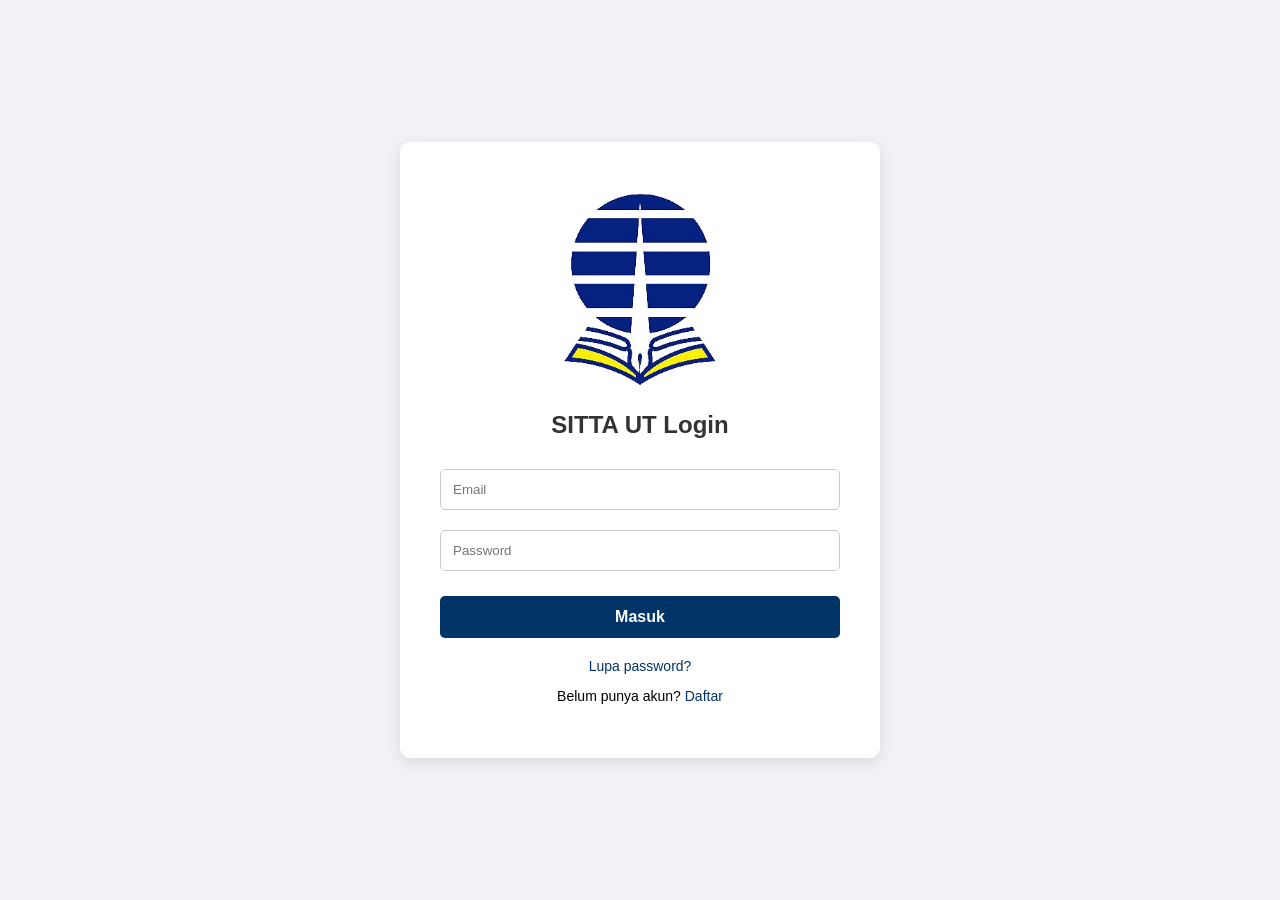
<file: index.html>
<!DOCTYPE html>
<html lang="id">
<head>
    <meta charset="UTF-8">
    <meta name="viewport" content="width=device-width, initial-scale=1.0">
    <title>Login SITTA UT</title>
    <style>
        body {
            font-family: Arial, sans-serif;
            background-color: #f0f2f5;
            display: flex;
            justify-content: center;
            align-items: center;
            height: 100vh;
            margin: 0;
        }
        .login-container {
            background: white;
            padding: 40px;
            border-radius: 10px;
            box-shadow: 0 4px 15px rgba(0,0,0,0.1);
            width: 100%;
            max-width: 400px;
            text-align: center;
        }
        /* LOGO DIPERBESAR DAN DIPASTIKAN DI TENGAH */
        .logo-ut {
            width: 250px; 
            height: auto;
            margin-bottom: 20px;
            display: block;
            margin-left: auto;
            margin-right: auto;
            background-color: transparent;
        }
        h2 {
            color: #333;
            margin-bottom: 25px;
        }
        .input-group {
            margin-bottom: 15px;
            text-align: left;
        }
        input {
            width: 100%;
            padding: 12px;
            margin-top: 5px;
            border: 1px solid #ccc;
            border-radius: 5px;
            box-sizing: border-box;
        }
        button {
            width: 100%;
            padding: 12px;
            background-color: #003366;
            color: white;
            border: none;
            border-radius: 5px;
            cursor: pointer;
            font-size: 16px;
            font-weight: bold;
            margin-top: 10px;
        }
        button:hover {
            background-color: #002244;
        }
        .footer-links {
            margin-top: 20px;
            font-size: 14px;
        }
        .footer-links a {
            color: #003366;
            text-decoration: none;
        }
    </style>
</head>
<body>

    <div class="login-container">
        <!-- Logo UT diperbesar -->
        <img src="assets/img/ut logo.png" alt="Logo UT" class="logo-ut">
        
        <h2>SITTA UT Login</h2>
        
        <form id="loginForm">
            <div class="input-group">
                <input type="email" id="email" placeholder="Email" required>
            </div>
            <div class="input-group">
                <input type="password" id="password" placeholder="Password" required>
            </div>
            <button type="submit">Masuk</button>
        </form>

        <div class="footer-links">
            <p><a href="#">Lupa password?</a></p>
            <p>Belum punya akun? <a href="#">Daftar</a></p>
        </div>
    </div>

   
    <script src="js/data.js"></script>
    <script src="js/script.js"></script>

</body>
</html>
</file>
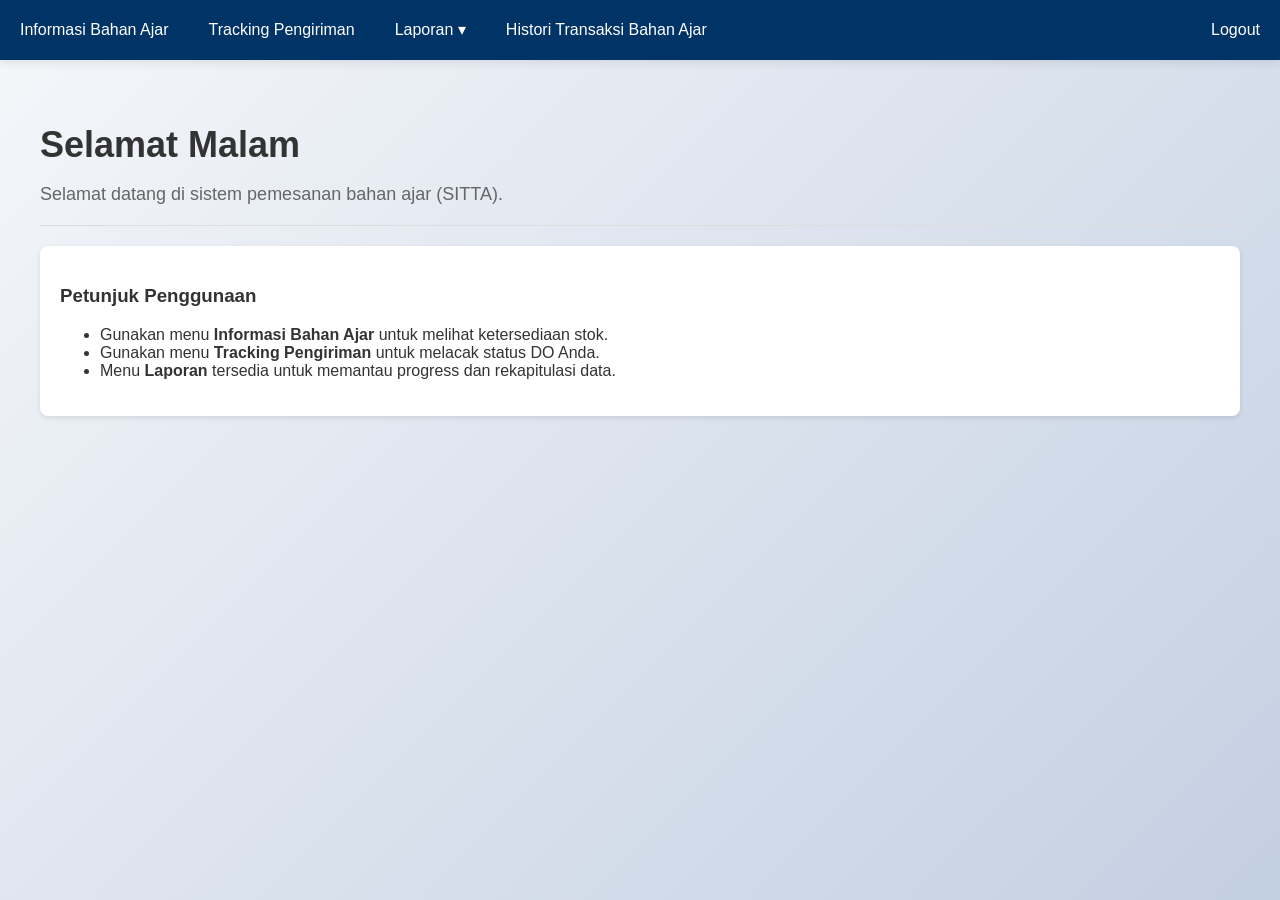
<file: dashboard.html>
<!DOCTYPE html>
<html lang="id">
<head>
    <meta charset="UTF-8">
    <title>Dashboard SITTA UT</title>
    <!-- Pastikan file style.css sudah berisi kode CSS yang saya berikan sebelumnya -->
    <link rel="stylesheet" href="css/style.css">
</head>
<body>

    <!-- Navigasi Utama -->
    <nav>
        <ul>
            <li><a href="stok.html">Informasi Bahan Ajar</a></li>
            <li><a href="tracking.html">Tracking Pengiriman</a></li>
            
            <!-- Menu Dropdown Laporan -->
            <li class="dropdown">
                <a href="javascript:void(0)">Laporan &#9662;</a>
                <div class="dropdown-content">
                    <a href="tracking.html">Monitoring Progress DO Bahan Ajar</a>
                    <a href="stok.html">Rekap Bahan Ajar</a>
                </div>
            </li>
            
            <li><a href="histori.html">Histori Transaksi Bahan Ajar</a></li>
            
            <!-- Tombol Logout di Kanan -->
            <li style="margin-left: auto;">
                <a href="index.html" class="logout-btn">Logout</a>
            </li>
        </ul>
    </nav>

    <!-- Konten Utama Dashboard -->
    <div style="padding: 40px; text-align: left;">
        <!-- ID greeting ini akan diisi otomatis oleh script.js (Pagi/Siang/Sore/Malam) -->
        <h1 id="greeting" style="font-size: 36px; margin-bottom: 10px;">Halo</h1>
        <p style="font-size: 18px; color: #666;">Selamat datang di sistem pemesanan bahan ajar (SITTA).</p>
        
        <hr style="border: 0; border-top: 1px solid #ddd; margin: 20px 0;">
        
        <div style="background: white; padding: 20px; border-radius: 8px; box-shadow: 0 2px 5px rgba(0,0,0,0.1);">
            <h3>Petunjuk Penggunaan</h3>
            <ul>
                <li>Gunakan menu <strong>Informasi Bahan Ajar</strong> untuk melihat ketersediaan stok.</li>
                <li>Gunakan menu <strong>Tracking Pengiriman</strong> untuk melacak status DO Anda.</li>
                <li>Menu <strong>Laporan</strong> tersedia untuk memantau progress dan rekapitulasi data.</li>
            </ul>
        </div>
    </div>

    <!-- Pemanggilan Data dan Logika JavaScript -->
    <!-- Pastikan file ini ada di folder js/ -->
    <script src="js/data.js"></script>
    <script src="js/script.js"></script>
</body>
</html>
</file>
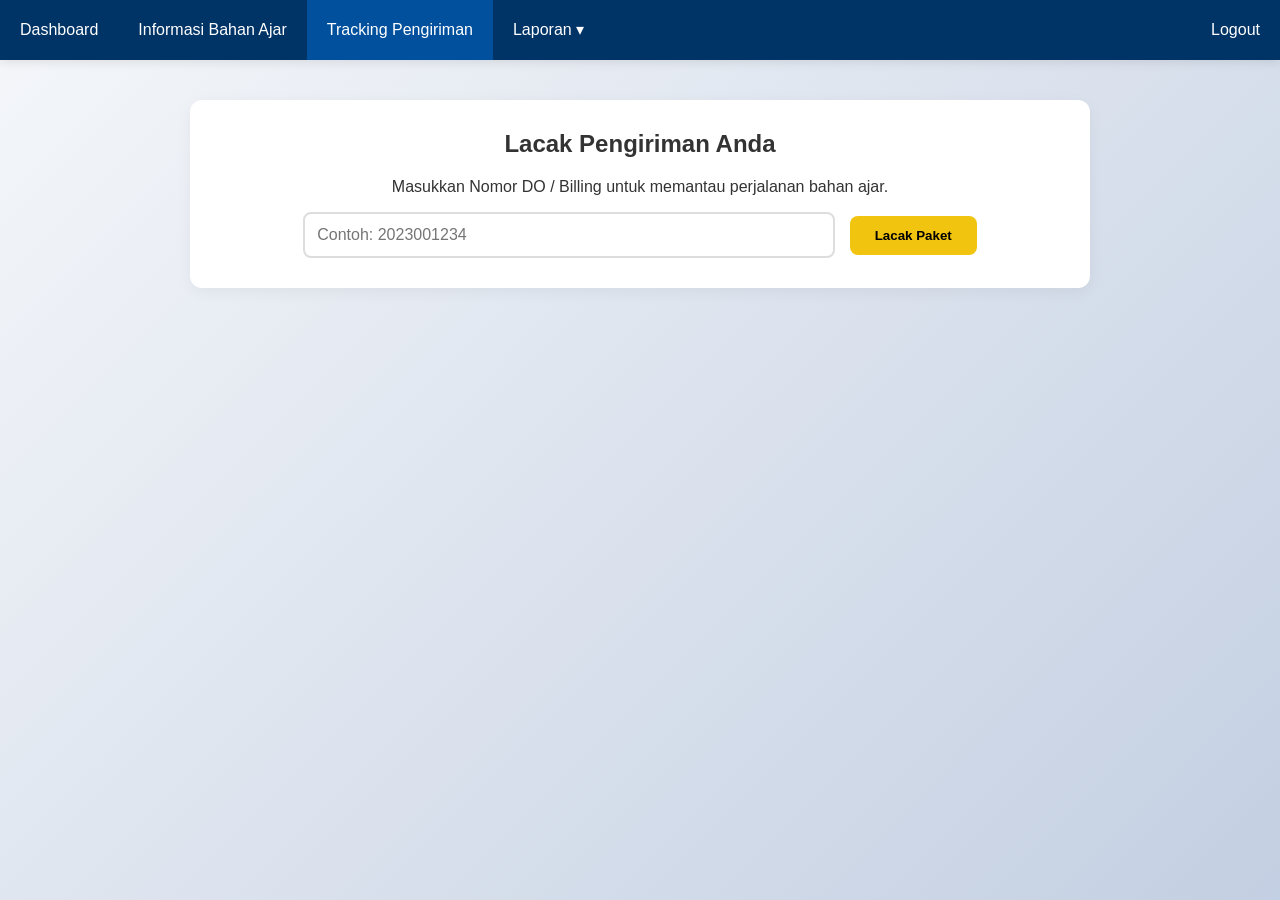
<file: tracking.html>
<!DOCTYPE html>
<html lang="id">
<head>
    <meta charset="UTF-8">
    <title>Tracking Pengiriman - SITTA UT</title>
    <link rel="stylesheet" href="css/style.css">
    <style>
        .container { padding: 40px; max-width: 900px; margin: auto; }
        
        /* Search Box Design */
        .search-section {
            background: white;
            padding: 30px;
            border-radius: 12px;
            box-shadow: 0 4px 15px rgba(0,0,0,0.05);
            text-align: center;
            margin-bottom: 30px;
        }
        .search-section input {
            padding: 12px;
            width: 60%;
            border: 2px solid #ddd;
            border-radius: 8px;
            font-size: 16px;
            outline: none;
        }
        .search-section input:focus { border-color: #003366; }
        .search-section button {
            padding: 12px 25px;
            background: #f1c40f; /* Kuning UT */
            border: none;
            border-radius: 8px;
            font-weight: bold;
            cursor: pointer;
            margin-left: 10px;
        }

        /* Information Card */
        .info-card {
            background: #003366;
            color: white;
            padding: 25px;
            border-radius: 12px;
            display: grid;
            grid-template-columns: 1fr 1fr;
            gap: 15px;
            margin-bottom: 30px;
        }
        .info-card h2 { grid-column: span 2; margin: 0 0 10px 0; border-bottom: 1px solid rgba(255,255,255,0.2); padding-bottom: 10px; }

        /* Timeline Design */
        .timeline-container {
            background: white;
            padding: 30px;
            border-radius: 12px;
            box-shadow: 0 4px 15px rgba(0,0,0,0.05);
        }
        .timeline {
            list-style: none;
            position: relative;
            padding-left: 30px;
        }
        .timeline:before {
            content: '';
            background: #ddd;
            display: inline-block;
            position: absolute;
            left: 0;
            width: 2px;
            height: 100%;
            z-index: 400;
        }
        .timeline li { margin: 25px 0; position: relative; }
        .timeline li:before {
            content: '';
            background: white;
            border: 3px solid #f1c40f;
            display: inline-block;
            position: absolute;
            border-radius: 50%;
            left: -37px;
            width: 12px;
            height: 12px;
            z-index: 401;
        }
        .timeline li.latest:before { background: #f1c40f; }
        .time-label { display: block; font-size: 12px; color: #888; margin-bottom: 5px; }
        .desc-label { font-size: 15px; line-height: 1.4; color: #333; }
    </style>
</head>
<body>

    <nav>
        <ul>
            <li><a href="dashboard.html">Dashboard</a></li>
            <li><a href="stok.html">Informasi Bahan Ajar</a></li>
            <li><a href="tracking.html" style="background: #00509d;">Tracking Pengiriman</a></li>
            <li class="dropdown">
                <a href="javascript:void(0)">Laporan &#9662;</a>
                <div class="dropdown-content">
                    <a href="tracking.html">Monitoring Progress DO</a>
                    <a href="stok.html">Rekap Bahan Ajar</a>
                </div>
            </li>
            <li style="margin-left: auto;"><a href="index.html" class="logout-btn">Logout</a></li>
        </ul>
    </nav>

    <div class="container">
        <div class="search-section">
            <h2 style="margin-top:0">Lacak Pengiriman Anda</h2>
            <p>Masukkan Nomor DO / Billing untuk memantau perjalanan bahan ajar.</p>
            <input type="text" id="inputDO" placeholder="Contoh: 2023001234">
            <button onclick="lacakPaket()">Lacak Paket</button>
        </div>

        <div id="hasilTracking" style="display: none;">
            <div class="info-card">
                <h2 id="infoPenerima">Penerima: -</h2>
                <div><strong>Status:</strong> <span id="infoStatus">-</span></div>
                <div><strong>Ekspedisi:</strong> <span id="infoEkspedisi">-</span></div>
                <div><strong>Tanggal Kirim:</strong> <span id="infoTanggal">-</span></div>
                <div><strong>Total:</strong> <span id="infoTotal">-</span></div>
            </div>

            <div class="timeline-container">
                <h3 style="margin-top:0">Riwayat Perjalanan Paket</h3>
                <ul class="timeline" id="listPerjalanan">
                    <!-- Data perjalanan akan muncul di sini -->
                </ul>
            </div>
        </div>
    </div>

    <script src="js/data.js"></script>
    <script src="js/script.js"></script>
</body>
</html>
</file>
<file: css/style.css>
/* --- GLOBAL STYLES --- */
body {
    font-family: 'Segoe UI', Tahoma, Geneva, Verdana, sans-serif; /* Font lebih modern */
    margin: 0;
    padding: 0;
    background: linear-gradient(135deg, #f5f7fa 0%, #c3cfe2 100%); /* Gradasi latar belakang */
    color: #333;
    min-height: 100vh;
}

/* --- NAVIGATION BAR --- */
nav ul {
    list-style-type: none;
    margin: 0;
    padding: 0;
    background-color: #003366; /* Biru Gelap UT */
    display: flex; /* Memaksa menu berjejer ke samping */
    align-items: center;
    box-shadow: 0 2px 10px rgba(0,0,0,0.1);
    height: 60px;
}

nav li {
    position: relative;
}

/* Mengatur warna teks navigasi agar tetap putih dan tidak ungu */
nav li a, nav li a:visited {
    display: block;
    color: white !important; /* Memaksa warna putih */
    text-align: center;
    padding: 0 20px;
    line-height: 60px;
    text-decoration: none;
    transition: all 0.3s ease; /* Transisi halus */
}

nav li a:hover {
    background-color: #00509d;
    color: #ffcc00 !important; /* Warna kuning emas saat kursor di atasnya */
}

/* --- DROPDOWN LAPORAN --- */
.dropdown-content {
    display: none; /* Sembunyikan secara default */
    position: absolute;
    background-color: #ffffff;
    min-width: 250px;
    box-shadow: 0px 8px 16px rgba(0,0,0,0.2);
    z-index: 1000;
    top: 60px;
    left: 0;
    border-radius: 0 0 8px 8px;
    overflow: hidden;
}

.dropdown-content a, .dropdown-content a:visited {
    color: #333 !important; /* Teks gelap untuk dropdown */
    padding: 12px 16px;
    line-height: normal;
    text-align: left;
    border-bottom: 1px solid #eee;
}

.dropdown-content a:hover {
    background-color: #f1f1f1;
}

.dropdown:hover .dropdown-content {
    display: block; /* Munculkan saat hover */
}

/* --- LOGIN & DASHBOARD CONTAINER --- */
.login-container, .dashboard-card {
    width: 350px;
    margin: 100px auto;
    padding: 40px;
    background: rgba(255, 255, 255, 0.9); /* Efek Glassmorphism */
    backdrop-filter: blur(10px);
    border-radius: 12px;
    box-shadow: 0 15px 35px rgba(0,0,0,0.1);
    text-align: center;
    border: 1px solid rgba(255, 255, 255, 0.3);
}

.login-container input, .search-box input {
    width: 100%;
    padding: 12px;
    margin: 10px 0;
    border: 1px solid #ddd;
    border-radius: 8px;
    box-sizing: border-box;
    transition: border-color 0.3s;
}

.login-container input:focus {
    border-color: #003366;
    outline: none;
}

.login-container button {
    width: 100%;
    padding: 12px;
    background: linear-gradient(to right, #003366, #00509d);
    color: white;
    border: none;
    border-radius: 8px;
    cursor: pointer;
    font-weight: bold;
    transition: transform 0.2s;
}

.login-container button:hover {
    transform: scale(1.02);
}

/* --- MODAL BOX STYLES (Dua Kolom) --- */
.modal {
    display: none;
    position: fixed;
    z-index: 2000;
    left: 0;
    top: 0;
    width: 100%;
    height: 100%;
    background-color: rgba(0,0,0,0.7);
    backdrop-filter: blur(5px);
    align-items: center;
    justify-content: center;
}

@keyframes slideIn {
    from { transform: scale(0.8); opacity: 0; }
    to { transform: scale(1); opacity: 1; }
}

.modal-content {
    background-color: #fff;
    border-radius: 15px;
    width: 90%;
    max-width: 850px;
    max-height: 85vh;
    display: flex; /* Layout menyamping] */
    overflow: hidden;
    animation: slideIn 0.3s ease-out;
    position: relative;
}

.close {
    position: absolute;
    right: 20px;
    top: 15px;
    font-size: 30px;
    font-weight: bold;
    cursor: pointer;
    color: #333;
    z-index: 10;
}

/* --- TABLE STYLES --- */
table {
    width: 90%;
    margin: 30px auto;
    border-collapse: collapse;
    background: #fff;
    border-radius: 10px;
    overflow: hidden;
    box-shadow: 0 5px 15px rgba(0,0,0,0.05);
}

table th, table td {
    padding: 15px;
    text-align: left;
    border-bottom: 1px solid #eee;
}

table th {
    background-color: #003366;
    color: white;
    text-transform: uppercase;
    font-size: 13px;
    letter-spacing: 1px;
}

table tr:hover {
    background-color: #f1f7ff; /* Efek interaktif pada baris tabel */
}

/* --- TRACKING BOX --- */
.search-box {
    text-align: center;
    margin: 40px auto;
}

#hasilTracking {
    width: 80%;
    margin: 20px auto;
    background: #fff;
    padding: 30px;
    border-radius: 12px;
    box-shadow: 0 10px 25px rgba(0,0,0,0.1);
}
</file>
